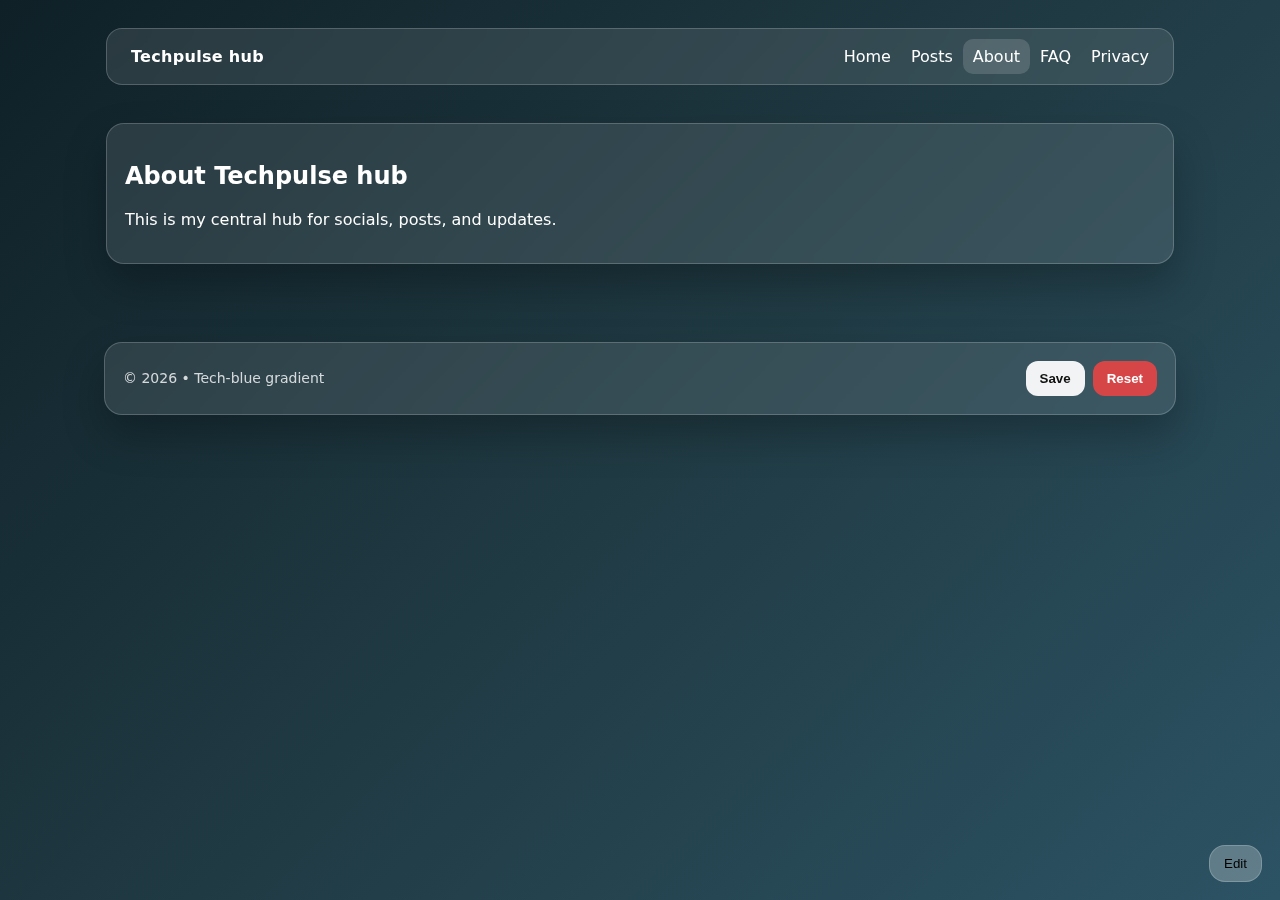
<file: about.html>
<!doctype html>
<html lang="en">
<head>
  <meta charset="utf-8"/><meta name="viewport" content="width=device-width, initial-scale=1"/>
  <title>Techpulse hub — About</title>
  <link rel="stylesheet" href="/styles.css"/>
</head>
<body>
  <div class="container mt">
    <div class="card px py">
      <h2 data-edit data-key="about.headline">About Techpulse hub</h2>
      <p class="mt" data-edit data-key="about.content">This is my central hub for socials, posts, and updates.</p>
    </div>
  </div>
  <script src="/site.js"></script>
  <script>mountCommon('about');</script>
</body>
</html>
</file>
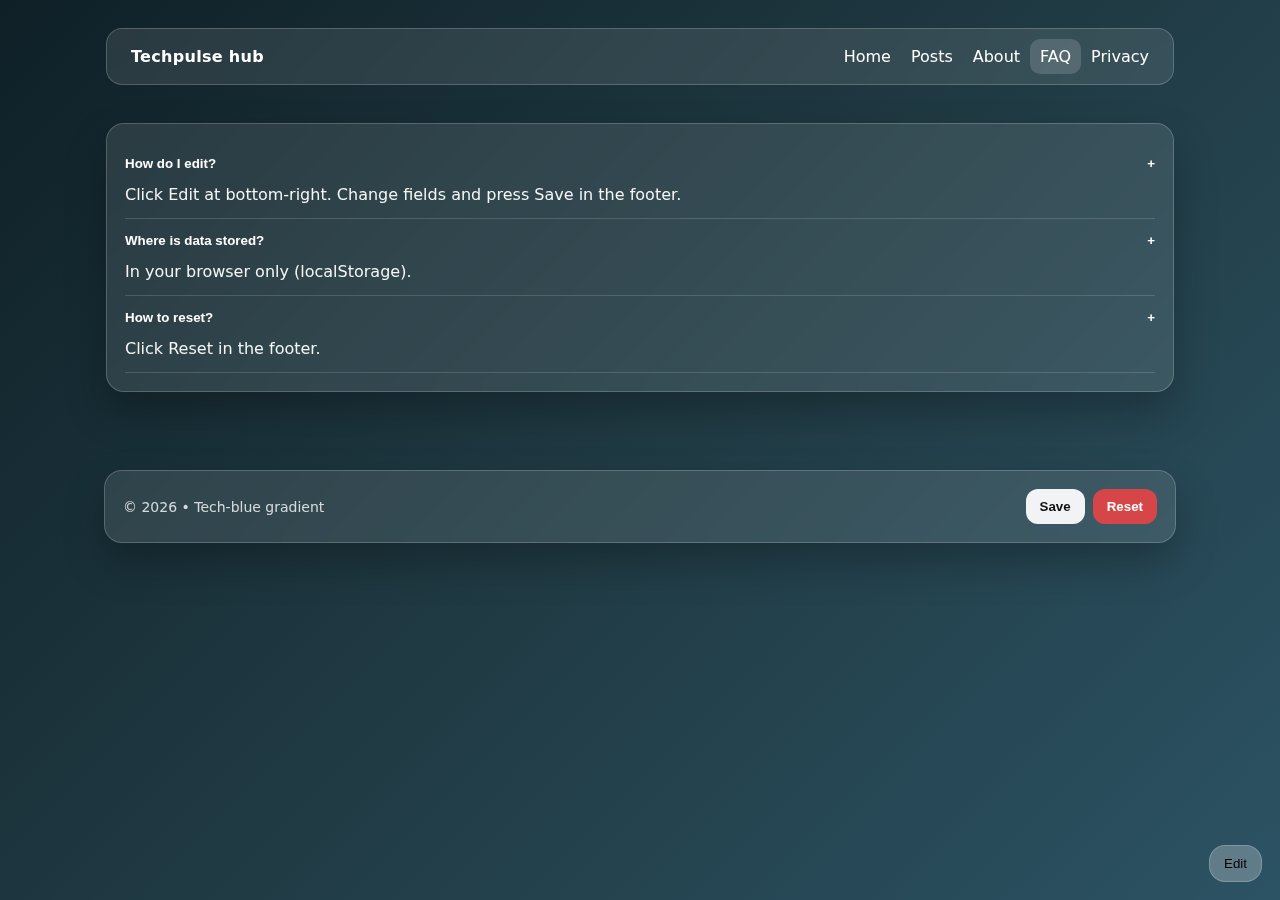
<file: faq.html>
<!doctype html>
<html lang="en">
<head>
  <meta charset="utf-8"/><meta name="viewport" content="width=device-width, initial-scale=1"/>
  <title>Techpulse hub — FAQ</title>
  <link rel="stylesheet" href="/styles.css"/>
</head>
<body>
  <div class="container mt">
    <div class="card px py" id="faq"></div>
  </div>
  <script src="/site.js"></script>
  <script>
    const data = mountCommon('faq');
    const root = document.getElementById('faq');
    function render(){
      root.innerHTML = (data.faq||[]).map((it,i)=>`
        <div class='accordion-item'>
          <button class='accordion-btn' data-edit data-key='faq.${i}.q'>
            ${it.q}<span>+</span>
          </button>
          <div class='accordion-content' data-edit data-key='faq.${i}.a'>${it.a}</div>
        </div>`).join('');
    }
    render();
  </script>
</body>
</html>
</file>
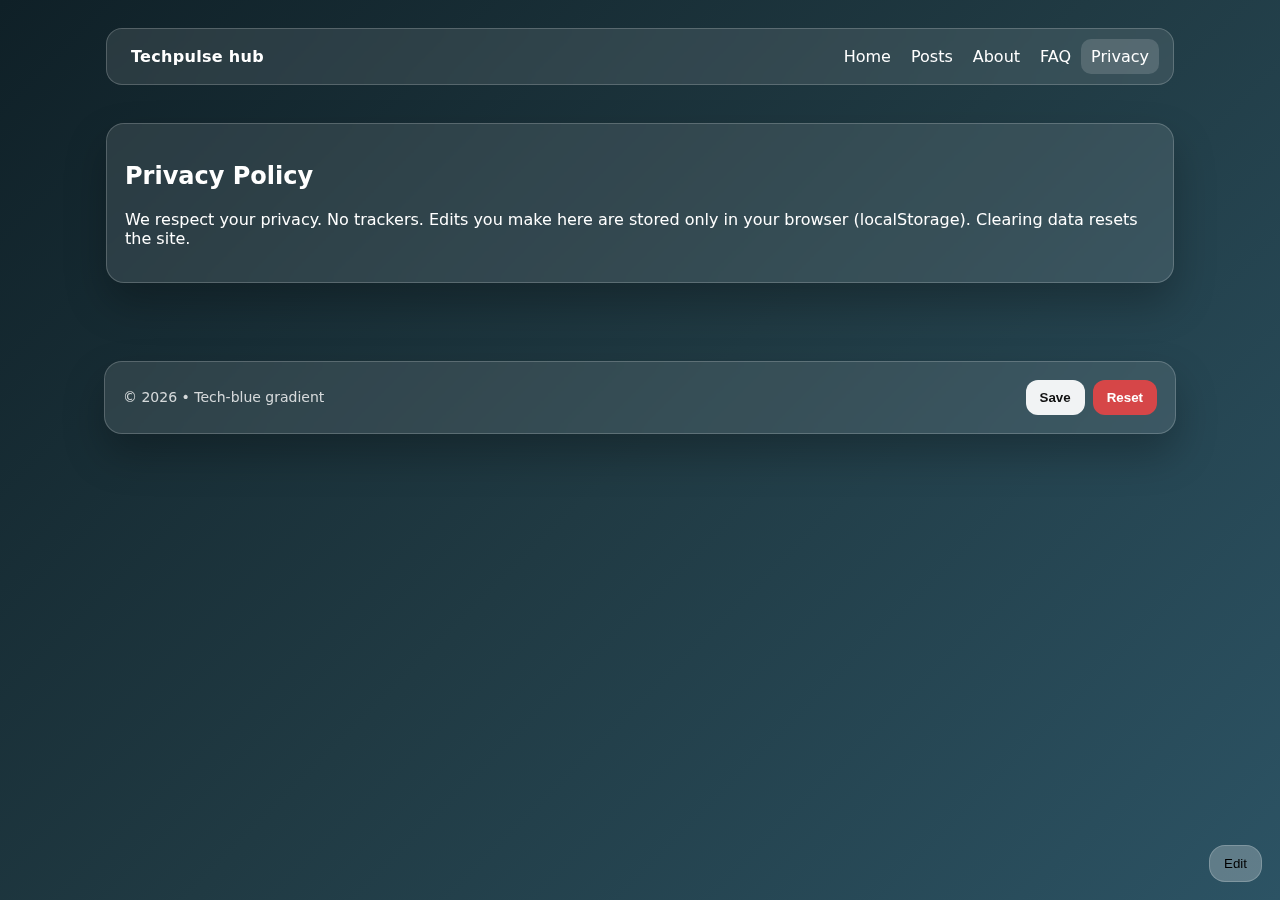
<file: privacy.html>
<!doctype html>
<html lang="en">
<head>
  <meta charset="utf-8"/><meta name="viewport" content="width=device-width, initial-scale=1"/>
  <title>Techpulse hub — Privacy</title>
  <link rel="stylesheet" href="/styles.css"/>
</head>
<body>
  <div class="container mt">
    <div class="card px py">
      <h2>Privacy Policy</h2>
      <p class="mt" data-edit data-key="privacy.content">We respect your privacy. No trackers. Edits you make here are stored only in your browser (localStorage). Clearing data resets the site.</p>
    </div>
  </div>
  <script src="/site.js"></script>
  <script>mountCommon('privacy');</script>
</body>
</html>
</file>
<file: styles.css>
:root{
  --bg1:#0F2027; --bg2:#203A43; --bg3:#2C5364;
  --card: rgba(255,255,255,.10);
  --border: rgba(255,255,255,.2);
  --text: #ffffff;
}
*{box-sizing:border-box}
html,body{margin:0;padding:0;height:100%;}
body{
  color:var(--text);
  font-family:Inter, system-ui, -apple-system, Segoe UI, Roboto, Ubuntu, Cantarell, 'Helvetica Neue', Arial, 'Noto Sans', 'Apple Color Emoji', 'Segoe UI Emoji';
  background: linear-gradient(135deg,var(--bg1),var(--bg2),var(--bg3));
  min-height:100vh;
}
.container{max-width:1100px;margin:0 auto;padding:16px;}
.navwrap{position:sticky;top:12px;z-index:10}
.nav{
  backdrop-filter: blur(12px);
  background: rgba(255,255,255,.10);
  border:1px solid var(--border);
  border-radius:16px;
  padding:10px 14px;
  display:flex;align-items:center;justify-content:space-between;
}
.nav a{color:#fff;text-decoration:none;padding:8px 10px;border-radius:10px}
.nav a.active,.nav a:hover{background:rgba(255,255,255,.15)}
.brand{font-weight:700;letter-spacing:.3px}

.card{
  background:var(--card);
  border:1px solid var(--border);
  border-radius:18px;
  backdrop-filter: blur(10px);
  box-shadow:0 20px 40px rgba(0,0,0,.25);
}

.hero{padding:28px}
.center{text-align:center}
.avatar{width:112px;height:112px;border-radius:20px;box-shadow:0 10px 30px rgba(0,0,0,.35);}
.grid{display:grid;gap:12px}
.grid-2{grid-template-columns:repeat(2,minmax(0,1fr))}
@media(max-width:760px){.grid-2{grid-template-columns:1fr}}

.btn{
  display:inline-flex;align-items:center;justify-content:center;
  padding:10px 14px;border-radius:12px;background:#ffffffee;color:#111;
  border:none;cursor:pointer;text-decoration:none;font-weight:600;
  transition:transform .12s ease;
}
.btn:hover{transform:scale(1.02)}
.btn-danger{background:#ef4444dd;color:#fff}
.footer{
  margin-top:48px;padding:14px;
}
.linkgrid{display:grid;grid-template-columns:repeat(2,minmax(0,1fr));gap:10px}
@media(max-width:640px){.linkgrid{grid-template-columns:1fr}}

.small{opacity:.8;font-size:14px}
.mt{margin-top:18px}
.mt-lg{margin-top:28px}
.underline{text-decoration:underline}

.postimg{width:100%;height:200px;object-fit:cover;border-top-left-radius:18px;border-top-right-radius:18px}
.px{padding-left:18px;padding-right:18px}
.py{padding-top:18px;padding-bottom:18px}
.accordion-item{border-bottom:1px solid rgba(255,255,255,.15)}
.accordion-btn{width:100%;text-align:left;background:transparent;border:none;color:#fff;padding:14px 0;font-weight:600;display:flex;justify-content:space-between;align-items:center}
.accordion-content{padding:0 0 14px 0;opacity:.95}

.edit-toggle{
  position:fixed;right:18px;bottom:18px;
  background:rgba(255,255,255,.25);
  padding:10px 14px;border-radius:16px;border:1px solid var(--border);
}
</file>
